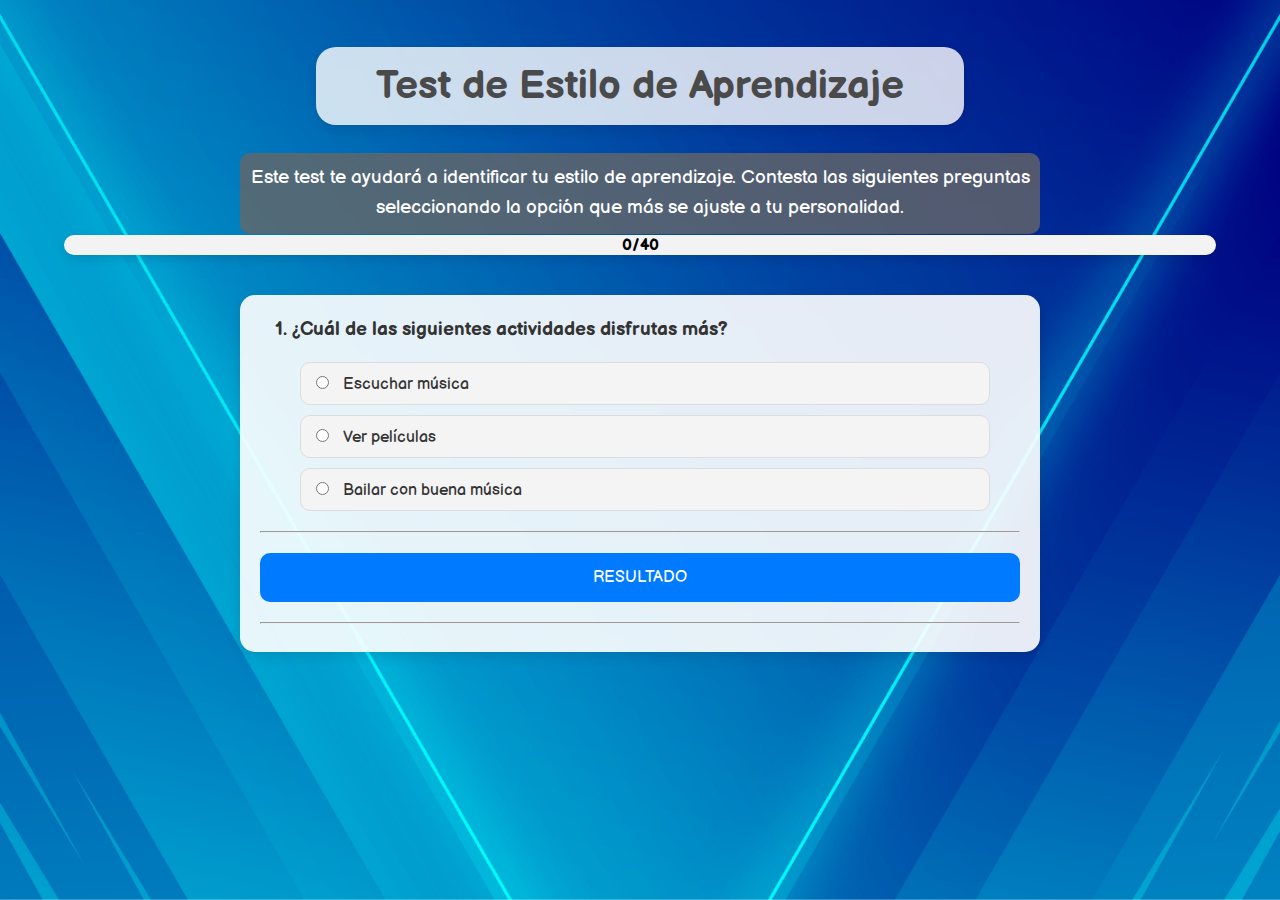
<file: index.html>
<!DOCTYPE html>
<html lang="es">
  <head>
    <meta charset="UTF-8" />
    <meta name="viewport" content="width=device-width, initial-scale=1.0" />
    <title>Test estilo de aprendizaje</title>
    <link rel="stylesheet" href="estilos.css" />
  </head>
  <body>
    <!--Titulo-->
    <header>
      <h1>Test de Estilo de Aprendizaje</h1>
      <p class="intro-text">
        Este test te ayudará a identificar tu estilo de aprendizaje. Contesta
        las siguientes preguntas seleccionando la opción que más se ajuste a tu
        personalidad.
      </p>
      <!-- Barra de progreso -->
      <div class="progress-container">
        <div class="progress-bar" id="progress-bar"></div>
        <div class="progress-text" id="progress-text">0/40</div>
      </div>
    </header>
    <!--Preguntas-->
    <div class="container">
      <div class="row">
        <div class="col">
          <form>
            <section id="p1">
              <p>
                <strong
                  >1. ¿Cuál de las siguientes actividades disfrutas más?</strong
                >
              </p>
              <ol type="A">
                <li>
                  <input type="radio" name="pregunta1" value="A" /> Escuchar música
                </li>
                <li>
                  <input type="radio" name="pregunta1" value="B" /> Ver películas
                </li>
                <li>
                  <input type="radio" name="pregunta1" value="C" /> Bailar con buena música
                </li>
              </ol>
            </section>

            <section id="p2">
              <p>
                <strong>2. ¿Qué programa de televisión prefieres?</strong>
              </p>
              <ol type="A">
                <li>
                  <input type="radio" name="pregunta2" value="A" /> Reportajes de descubrimientos y lugares
                </li>
                <li>
                  <input type="radio" name="pregunta2" value="B" /> Cómico y de entretenimiento
                </li>
                <li>
                  <input type="radio" name="pregunta2" value="C" /> Noticias del mundo
                </li>
              </ol>
            </section>

            <section id="p3">
              <p>
                <strong>3. Cuando conversas con otra persona, tú:</strong>
              </p>
              <ol type="A">
                <li>
                  <input type="radio" name="pregunta3" value="A" /> La escuchas atentamente
                </li>
                <li>
                  <input type="radio" name="pregunta3" value="B" /> La observas
                </li>
                <li>
                  <input type="radio" name="pregunta3" value="C" /> Tiendes a tocarla
                </li>
              </ol>
            </section>

            <section id="p4">
              <p>
                <strong
                  >4. Si pudieras adquirir uno de los siguientes artículos, ¿cuál elegirías?</strong
                >
              </p>
              <ol type="A">
                <li>
                  <input type="radio" name="pregunta4" value="A" /> Un jacuzzi
                </li>
                <li>
                  <input type="radio" name="pregunta4" value="B" /> Un estéreo
                </li>
                <li>
                  <input type="radio" name="pregunta4" value="C" /> Un televisor
                </li>
              </ol>
            </section>

            <section id="p5">
              <p>
                <strong>5. ¿Qué prefieres hacer un sábado por la tarde?</strong>
              </p>
              <ol type="A">
                <li>
                  <input type="radio" name="pregunta5" value="A" /> Quedarte en casa
                </li>
                <li>
                  <input type="radio" name="pregunta5" value="B" /> Ir a un concierto
                </li>
                <li>
                  <input type="radio" name="pregunta5" value="C" /> Ir al cine
                </li>
              </ol>
            </section>

            <section id="p6">
              <p>
                <strong>6. ¿Qué tipo de exámenes se te facilitan más?</strong>
              </p>
              <ol type="A">
                <li>
                  <input type="radio" name="pregunta6" value="A" /> Examen oral
                </li>
                <li>
                  <input type="radio" name="pregunta6" value="B" /> Examen escrito
                </li>
                <li>
                  <input type="radio" name="pregunta6" value="C" /> Examen de opción múltiple
                </li>
              </ol>
            </section>

            <section id="p7">
              <p>
                <strong>7. ¿Cómo te orientas más fácilmente?</strong>
              </p>
              <ol type="A">
                <li>
                  <input type="radio" name="pregunta7" value="A" /> Mediante el uso de un mapa
                </li>
                <li>
                  <input type="radio" name="pregunta7" value="B" /> Pidiendo indicaciones
                </li>
                <li>
                  <input type="radio" name="pregunta7" value="C" /> A través de la intuición
                </li>
              </ol>
            </section>

            <section id="p8">
              <p>
                <strong
                  >8. ¿En qué prefieres ocupar tu tiempo en un lugar de descanso?</strong
                >
              </p>
              <ol type="A">
                <li>
                  <input type="radio" name="pregunta8" value="A" /> Pensar
                </li>
                <li>
                  <input type="radio" name="pregunta8" value="B" /> Caminar por los alrededores
                </li>
                <li>
                  <input type="radio" name="pregunta8" value="C" /> Descansar
                </li>
              </ol>
            </section>

            <section id="p9">
              <p>
                <strong>9. ¿Qué te halaga más?</strong>
              </p>
              <ol type="A">
                <li>
                  <input type="radio" name="pregunta9" value="A" /> Que te digan que tienes buen aspecto
                </li>
                <li>
                  <input type="radio" name="pregunta9" value="B" /> Que te digan que tienes un trato muy agradable
                </li>
                <li>
                  <input type="radio" name="pregunta9" value="C" /> Que te digan que tienes una conversación interesante
                </li>
              </ol>
            </section>

            <section id="p10">
              <p>
                <strong>10. ¿Cuál de estos ambientes te atrae más?</strong>
              </p>
              <ol type="A">
                <li>
                  <input type="radio" name="pregunta10" value="A" /> Uno en el que se sienta un clima agradable
                </li>
                <li>
                  <input type="radio" name="pregunta10" value="B" /> Uno en el que se escuchen las olas del mar
                </li>
                <li>
                  <input type="radio" name="pregunta10" value="C" /> Uno con una hermosa vista al océano
                </li>
              </ol>
            </section>

            <section id="p11">
              <p>
                <strong
                  >11. ¿De qué manera se te facilita aprender algo?</strong
                >
              </p>
              <ol type="A">
                <li>
                  <input type="radio" name="pregunta11" value="A" /> Repitiendo en voz alta
                </li>
                <li>
                  <input type="radio" name="pregunta11" value="B" /> Escribiéndolo varias veces
                </li>
                <li>
                  <input type="radio" name="pregunta11" value="C" /> Relacionándolo con algo divertido
                </li>
              </ol>
            </section>
            <section id="p12">
              <p>
                <strong>12. ¿A qué evento preferirías asistir?</strong>
              </p>
              <ol type="A">
                <li>
                  <input type="radio" name="pregunta12" value="A" /> A una reunión social
                </li>
                <li>
                  <input type="radio" name="pregunta12" value="B" /> A una exposición de arte
                </li>
                <li>
                  <input type="radio" name="pregunta12" value="C" /> A una conferencia
                </li>
              </ol>
            </section>

            <section id="p13">
              <p>
                <strong
                  >13. ¿De qué manera te formas una opinión de otras personas?</strong
                >
              </p>
              <ol type="A">
                <li>
                  <input type="radio" name="pregunta13" value="A" /> Por la sinceridad en su voz
                </li>
                <li>
                  <input type="radio" name="pregunta13" value="B" /> Por la forma de estrecharte la mano
                </li>
                <li>
                  <input type="radio" name="pregunta13" value="C" /> Por su aspecto
                </li>
              </ol>
            </section>

            <section id="p14">
              <p>
                <strong>14. ¿Cómo te consideras?</strong>
              </p>
              <ol type="A">
                <li>
                  <input type="radio" name="pregunta14" value="A" /> Atlético
                </li>
                <li>
                  <input type="radio" name="pregunta14" value="B" /> Intelectual
                </li>
                <li>
                  <input type="radio" name="pregunta14" value="C" /> Sociable
                </li>
              </ol>
            </section>

            <section id="p15">
              <p>
                <strong>15. ¿Qué tipo de películas te gustan más?</strong>
              </p>
              <ol type="A">
                <li>
                  <input type="radio" name="pregunta15" value="A" /> Clásicas
                </li>
                <li>
                  <input type="radio" name="pregunta15" value="B" /> De acción
                </li>
                <li>
                  <input type="radio" name="pregunta15" value="C" /> De amor
                </li>
              </ol>
            </section>

            <section id="p16">
              <p>
                <strong
                  >16. ¿Cómo prefieres mantenerte en contacto con otra persona?</strong
                >
              </p>
              <ol type="A">
                <li>
                  <input type="radio" name="pregunta16" value="A" /> Por correo electrónico
                </li>
                <li>
                  <input type="radio" name="pregunta16" value="B" /> Tomando un café juntos
                </li>
                <li>
                  <input type="radio" name="pregunta16" value="C" /> Por teléfono
                </li>
              </ol>
            </section>

            <section id="p17">
              <p>
                <strong
                  >17. ¿Cuál de las siguientes frases se identifican más contigo?</strong
                >
              </p>
              <ol type="A">
                <li>
                  <input type="radio" name="pregunta17" value="A" /> Me gusta que mi coche se sienta
                   bien al conducirlo
                </li>
                <li>
                  <input type="radio" name="pregunta17" value="B" /> Percibo hasta el más ligero
                  ruido que hace mi coche
                </li>
                <li>
                  <input type="radio" name="pregunta17" value="C" /> Es importante que mi coche 
                  esté limpio por fuera y por dentro
                </li>
              </ol>
            </section>

            <section id="p18">
              <p>
                <strong
                  >18. ¿Cómo prefieres pasar el tiempo con tu novi@?</strong
                >
              </p>
              <ol type="A">
                <li>
                  <input type="radio" name="pregunta18" value="A" /> Conversando
                </li>
                <li>
                  <input type="radio" name="pregunta18" value="B" /> Acariciándose
                </li>
                <li>
                  <input type="radio" name="pregunta18" value="C" /> Mirando algo juntos
                </li>
              </ol>
            </section>

            <section id="p19">
              <p>
                <strong>19. Si no encuentras las llaves en una bolsa</strong>
              </p>
              <ol type="A">
                <li>
                  <input type="radio" name="pregunta19" value="A" /> La buscas mirando
                </li>
                <li>
                  <input type="radio" name="pregunta19" value="B" /> Sacudes la bolsa para oír el ruido
                </li>
                <li>
                  <input type="radio" name="pregunta19" value="C" /> Buscas al tacto
                </li>
              </ol>
            </section>

            <section id="p20">
              <p>
                <strong
                  >20. Cuando tratas de recordar algo, ¿cómo lo haces?</strong
                >
              </p>
              <ol type="A">
                <li>
                  <input type="radio" name="pregunta20" value="A" /> A través de imágenes
                </li>
                <li>
                  <input type="radio" name="pregunta20" value="B" /> A través de emociones
                </li>
                <li>
                  <input type="radio" name="pregunta20" value="C" /> A través de sonidos
                </li>
              </ol>
              <p></p>
            </section>

            <section id="p21">
              <p>
                <strong>21. Si tuvieras dinero, ¿qué harías?</strong>
              </p>
              <ol type="A">
                <li>
                  <input type="radio" name="pregunta21" value="A" /> Comprar una casa
                </li>
                <li>
                  <input type="radio" name="pregunta21" value="B" /> Viajar y conocer el mundo
                </li>
                <li>
                  <input type="radio" name="pregunta21" value="C" /> Adquirir un estudio de grabación
                </li>
              </ol>
            </section>

            <section id="p22">
              <p>
                <strong>22. ¿Con qué frase te identificas más?</strong>
              </p>
              <ol type="A">
                <li>
                  <input type="radio" name="pregunta22" value="A" /> Reconozco a las personas por su voz
                </li>
                <li>
                  <input type="radio" name="pregunta22" value="B" /> No recuerdo el aspecto de la gente
                </li>
                <li>
                  <input type="radio" name="pregunta22" value="C" /> Recuerdo el aspecto de alguien, pero no su nombre
                </li>
              </ol>
            </section>

            <section id="p23">
              <p>
                <strong
                  >23. Si tuvieras que quedarte en una isla desierta, ¿qué preferirías llevar contigo?</strong
                >
              </p>
              <ol type="A">
                <li>
                  <input type="radio" name="pregunta23" value="A" /> Algunos buenos libros
                </li>
                <li>
                  <input type="radio" name="pregunta23" value="B" /> Un radio portátil de 
                  alta frecuencia
                </li>
                <li>
                  <input type="radio" name="pregunta23" value="C" /> Golosinas y comida enlatada
                </li>
              </ol>
            </section>

            <section id="p24">
              <p>
                <strong
                  >24. ¿Cuál de los siguientes entretenimientos prefieres?</strong
                >
              </p>
              <ol type="A">
                <li>
                  <input type="radio" name="pregunta24" value="A" /> Tocar un instrumento musical
                </li>
                <li>
                  <input type="radio" name="pregunta24" value="B" /> Sacar fotografías
                </li>
                <li>
                  <input type="radio" name="pregunta24" value="C" /> Actividades manuales
                </li>
              </ol>
            </section>

            <section id="p25">
              <p>
                <strong>25. ¿Cómo es tu forma de vestir?</strong>
              </p>
              <ol type="A">
                <li>
                  <input type="radio" name="pregunta25" value="A" /> Impecable
                </li>
                <li>
                  <input type="radio" name="pregunta25" value="B" /> Informal
                </li>
                <li>
                  <input type="radio" name="pregunta25" value="C" /> Muy
                  informal
                </li>
              </ol>
            </section>

            <section id="p26">
              <p>
                <strong
                  >26. ¿Qué es lo que más te gusta de una fogata nocturna?</strong
                >
              </p>
              <ol type="A">
                <li>
                  <input type="radio" name="pregunta26" value="A" /> El calor del fuego y los bombones asados
                </li>
                <li>
                  <input type="radio" name="pregunta26" value="B" /> El sonido del fuego quemando la leña
                </li>
                <li>
                  <input type="radio" name="pregunta26" value="C" /> Mirar el fuego y las estrellas
                </li>
              </ol>
            </section>

            <section id="p27">
              <p>
                <strong>27. ¿Cómo se te facilita entender algo?</strong>
              </p>
              <ol type="A">
                <li>
                  <input type="radio" name="pregunta27" value="A" /> Cuando te lo explican verbalmente
                </li>
                <li>
                  <input type="radio" name="pregunta27" value="B" /> Cuando utilizan medios visuales
                </li>
                <li>
                  <input type="radio" name="pregunta27" value="C" /> Cuando se realiza a través de alguna actividad
                </li>
              </ol>
            </section>

            <section id="p28">
              <p>
                <strong>28. ¿Por qué te distingues?</strong>
              </p>
              <ol type="A">
                <li>
                  <input type="radio" name="pregunta28" value="A" /> Por tener una gran intuición
                </li>
                <li>
                  <input type="radio" name="pregunta28" value="B" /> Por ser un buen conversador
                </li>
                <li>
                  <input type="radio" name="pregunta28" value="C" /> Por ser un buen observador
                </li>
              </ol>
            </section>

            <section id="p29">
              <p>
                <strong
                  >29. ¿Qué es lo que más disfrutas de un amanecer?</strong
                >
              </p>
              <ol type="A">
                <li>
                  <input type="radio" name="pregunta29" value="A" /> La emoción de vivir un nuevo día
                </li>
                <li>
                  <input type="radio" name="pregunta29" value="B" /> Las tonalidades del cielo
                </li>
                <li>
                  <input type="radio" name="pregunta29" value="C" /> El canto de las aves
                </li>
              </ol>
            </section>

            <section id="p30">
              <p>
                <strong>30. Si pudieras elegir ¿qué preferirías ser?</strong>
              </p>
              <ol type="A">
                <li>
                  <input type="radio" name="pregunta30" value="A" /> Un gran médico
                </li>
                <li>
                  <input type="radio" name="pregunta30" value="B" /> Un gran músico
                </li>
                <li>
                  <input type="radio" name="pregunta30" value="C" /> Un gran pintor
                </li>
              </ol>
            </section>

            <section id="p31">
              <p>
                <strong
                  >31. Cuando eliges tu ropa, ¿qué es lo más importante para ti?</strong
                >
              </p>
              <ol type="A">
                <li>
                  <input type="radio" name="pregunta31" value="A" /> Que sea adecuada
                </li>
                <li>
                  <input type="radio" name="pregunta31" value="B" /> Que luzca bien
                </li>
                <li>
                  <input type="radio" name="pregunta31" value="C" /> Que sea cómoda
                </li>
              </ol>
            </section>

            <section id="p32">
              <p>
                <strong
                  >32. ¿Qué es lo que más disfrutas de una habitación?</strong
                >
              </p>
              <ol type="A">
                <li>
                  <input type="radio" name="pregunta32" value="A" /> Que sea silenciosa
                </li>
                <li>
                  <input type="radio" name="pregunta32" value="B" /> Que sea confortable
                </li>
                <li>
                  <input type="radio" name="pregunta32" value="C" /> Que esté limpia y ordenada
                </li>
              </ol>
            </section>

            <section id="p33">
              <p>
                <strong>33. ¿Qué es más sexy para ti?</strong>
              </p>
              <ol type="A">
                <li>
                  <input type="radio" name="pregunta33" value="A" /> Una iluminación tenue
                </li>
                <li>
                  <input type="radio" name="pregunta33" value="B" /> El perfume
                </li>
                <li>
                  <input type="radio" name="pregunta33" value="C" /> Cierto tipo de música
                </li>
              </ol>
            </section>

            <section id="p34">
              <p>
                <strong
                  >34. ¿A qué tipo de espectáculo preferirías asistir?</strong
                >
              </p>
              <ol type="A">
                <li>
                  <input type="radio" name="pregunta34" value="A" /> A un concierto de música
                </li>
                <li>
                  <input type="radio" name="pregunta34" value="B" /> A un espectáculo de magia
                </li>
                <li>
                  <input type="radio" name="pregunta34" value="C" /> A una muestra gastronómica
                </li>
              </ol>
            </section>

            <section id="p35">
              <p>
                <strong>35. ¿Qué te atrae más de una persona?</strong>
              </p>
              <ol type="A">
                <li>
                  <input type="radio" name="pregunta35" value="A" /> Su trato y forma de ser
                </li>
                <li>
                  <input type="radio" name="pregunta35" value="B" /> Su aspecto físico
                </li>
                <li>
                  <input type="radio" name="pregunta35" value="C" /> Su conversación
                </li>
              </ol>
            </section>

            <section id="p36">
              <p>
                <strong
                  >36. Cuando vas de compras, ¿en dónde pasas mucho tiempo?</strong
                >
              </p>
              <ol type="A">
                <li>
                  <input type="radio" name="pregunta36" value="A" /> En una librería
                </li>
                <li>
                  <input type="radio" name="pregunta36" value="B" /> En una perfumería
                </li>
                <li>
                  <input type="radio" name="pregunta36" value="C" /> En una tienda de discos
                </li>
              </ol>
            </section>

            <section id="p37">
              <p>
                <strong>37. ¿Cuál es tu idea de una noche romántica?</strong>
              </p>
              <ol type="A">
                <li>
                  <input type="radio" name="pregunta37" value="A" /> A la luz de las velas
                </li>
                <li>
                  <input type="radio" name="pregunta37" value="B" /> Con música romántica
                </li>
                <li>
                  <input type="radio" name="pregunta37" value="C" /> Bailando tranquilamente
                </li>
              </ol>
            </section>

            <section id="p38">
              <p>
                <strong>38. ¿Qué es lo que más disfrutas de viajar?</strong>
              </p>
              <ol type="A">
                <li>
                  <input type="radio" name="pregunta38" value="A" /> Conocer personas y hacer nuevos amigos
                </li>
                <li>
                  <input type="radio" name="pregunta38" value="B" /> Conocer lugares nuevos
                </li>
                <li>
                  <input type="radio" name="pregunta38" value="C" /> Aprender sobre otras costumbres
                </li>
              </ol>
            </section>

            <section id="p39">
              <p>
                <strong
                  >39. Cuando estás en la ciudad, ¿qué es lo que más echas de menos del campo?</strong
                >
              </p>
              <ol type="A">
                <li>
                  <input type="radio" name="pregunta39" value="A" /> El aire limpio y refrescante
                </li>
                <li>
                  <input type="radio" name="pregunta39" value="B" /> Los paisajes
                </li>
                <li>
                  <input type="radio" name="pregunta39" value="C" /> La tranquilidad
                </li>
              </ol>
            </section>

            <section id="p40">
              <p>
                <strong
                  >40. Si te ofrecieran uno de los siguientes empleos, ¿cuál elegirías?</strong
                >
              </p>
              <ol type="A">
                <li>
                  <input type="radio" name="pregunta40" value="A" /> Director de una estación de radio
                </li>
                <li>
                  <input type="radio" name="pregunta40" value="B" /> Director de un club deportivo
                </li>
                <li>
                  <input type="radio" name="pregunta40" value="C" /> Director de una revista
                </li>
              </ol>
            </section>

            <hr />
            <button
              type="button"
              id="submitBtn"
              class="btn btn-primary"
              onclick="resultado()"
            >
              RESULTADO
            </button>

            <!-- Contenedor para mensajes de error -->
            <div id="errorMessages" style="color: red"></div>

            <hr />
          </form>
        </div>
      </div>
    </div>
  </body>
</html>

<!-- Optional JavaScript -->
<!--Llamada al script de respuestas-->
<script src="respuestas.js"></script>
<!-- jQuery first, then Popper.js, then Bootstrap JS -->
<script
  src="https://code.jquery.com/jquery-3.3.1.slim.min.js"
  integrity="sha384-q8i/X+965DzO0rT7abK41JStQIAqVgRVzpbzo5smXKp4YfRvH+8abtTE1Pi6jizo"
  crossorigin="anonymous"
></script>
</file>
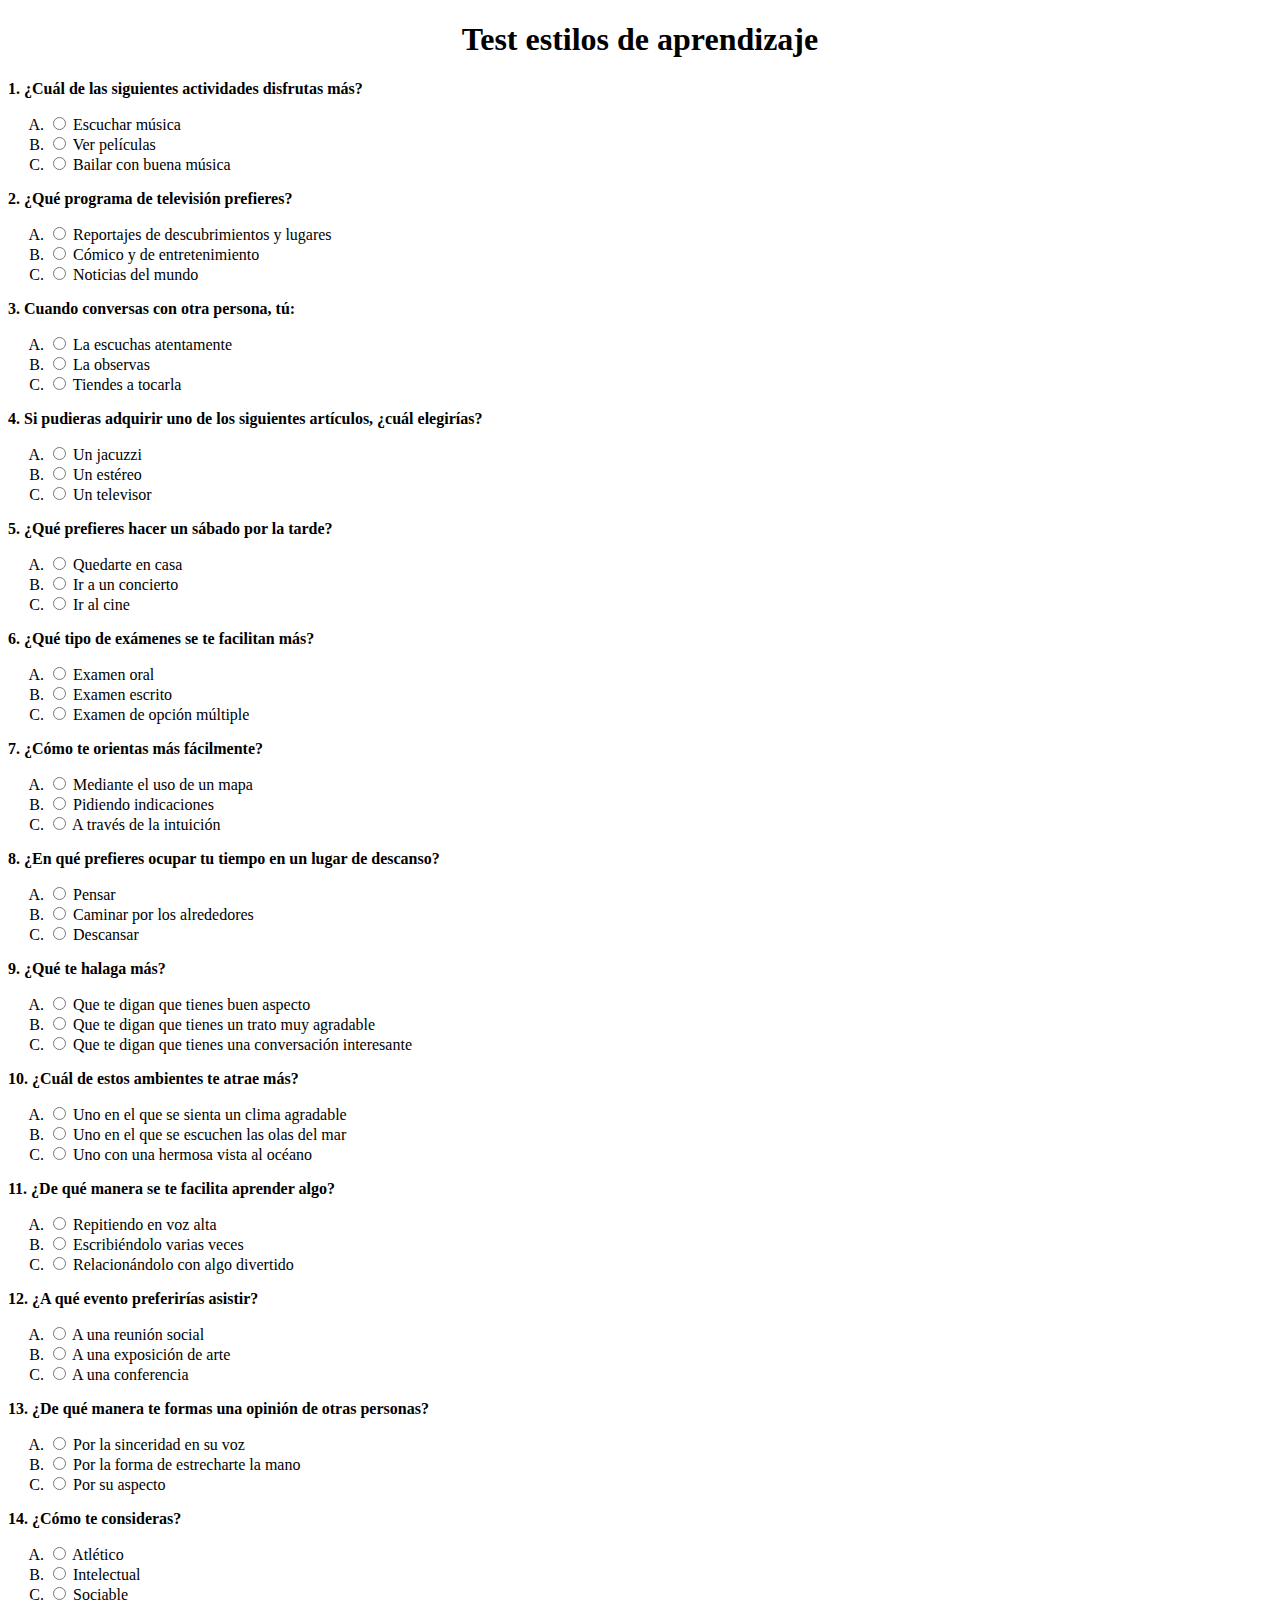
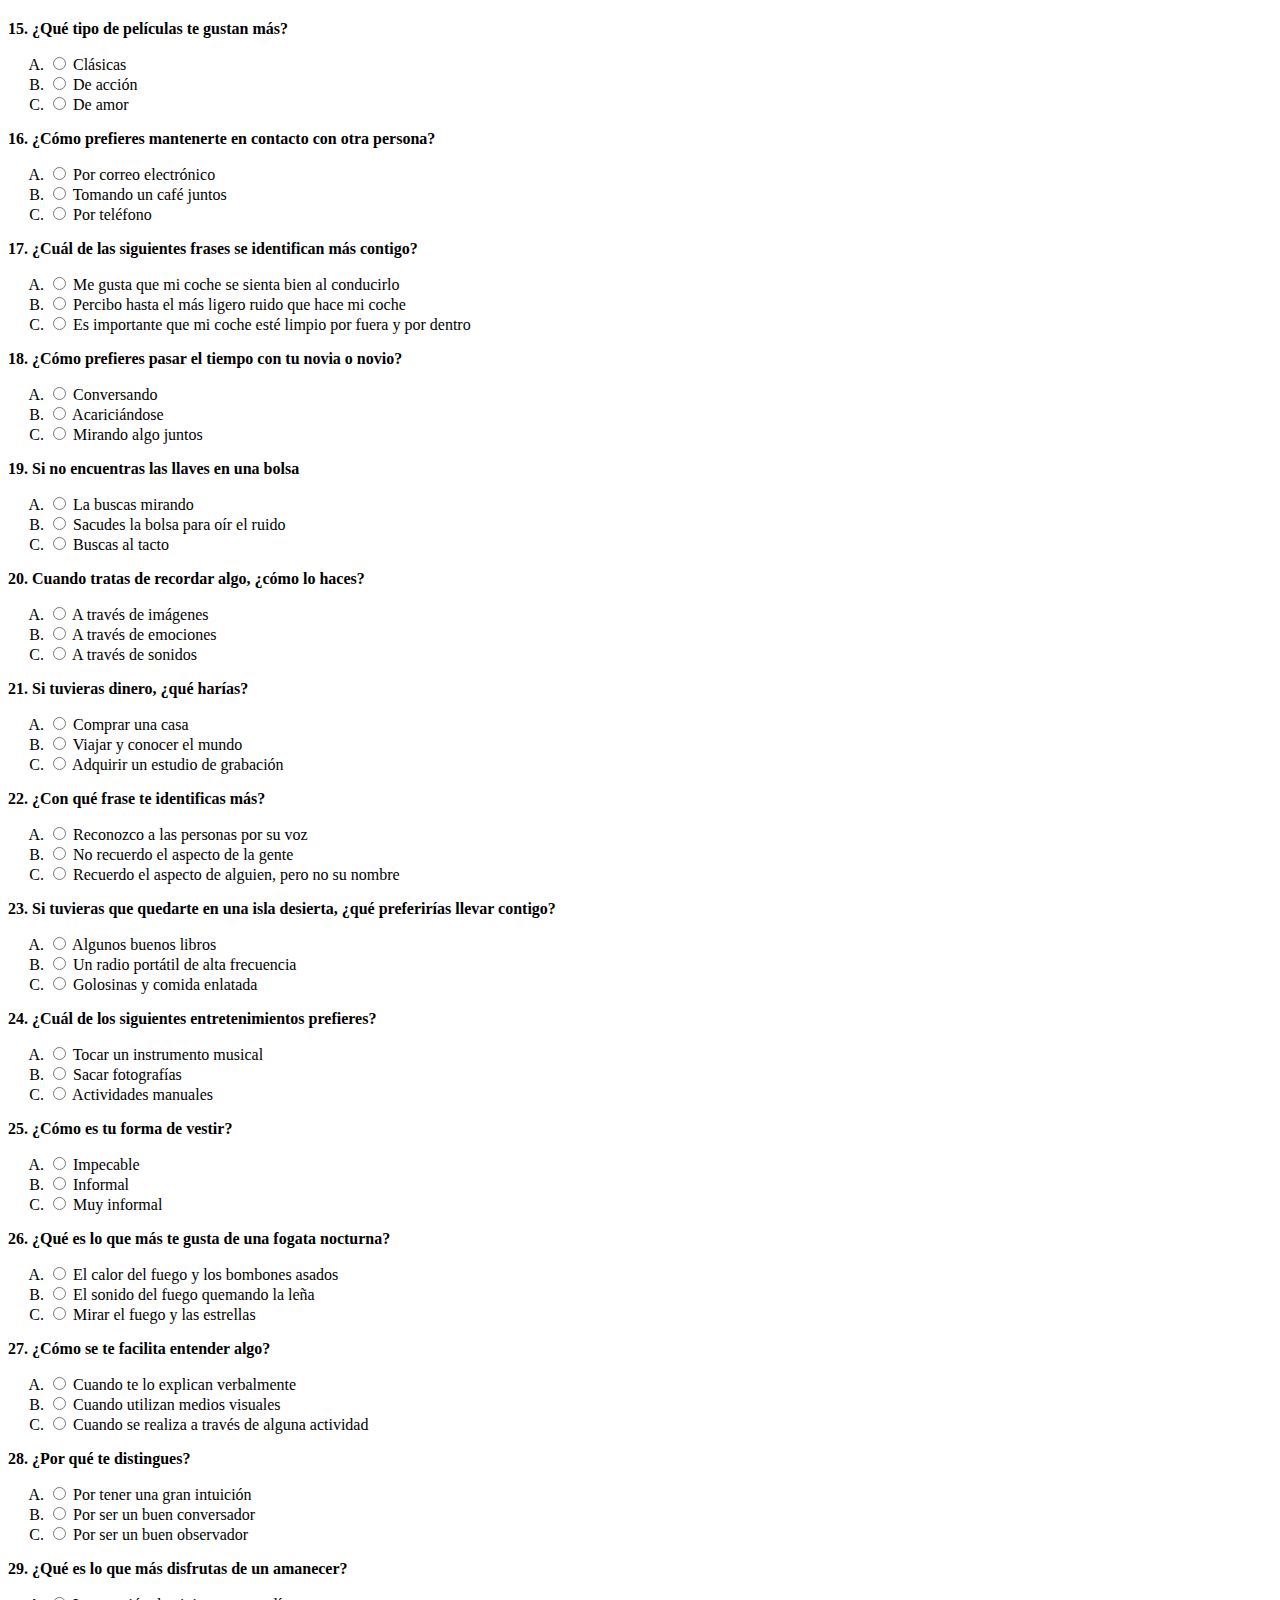
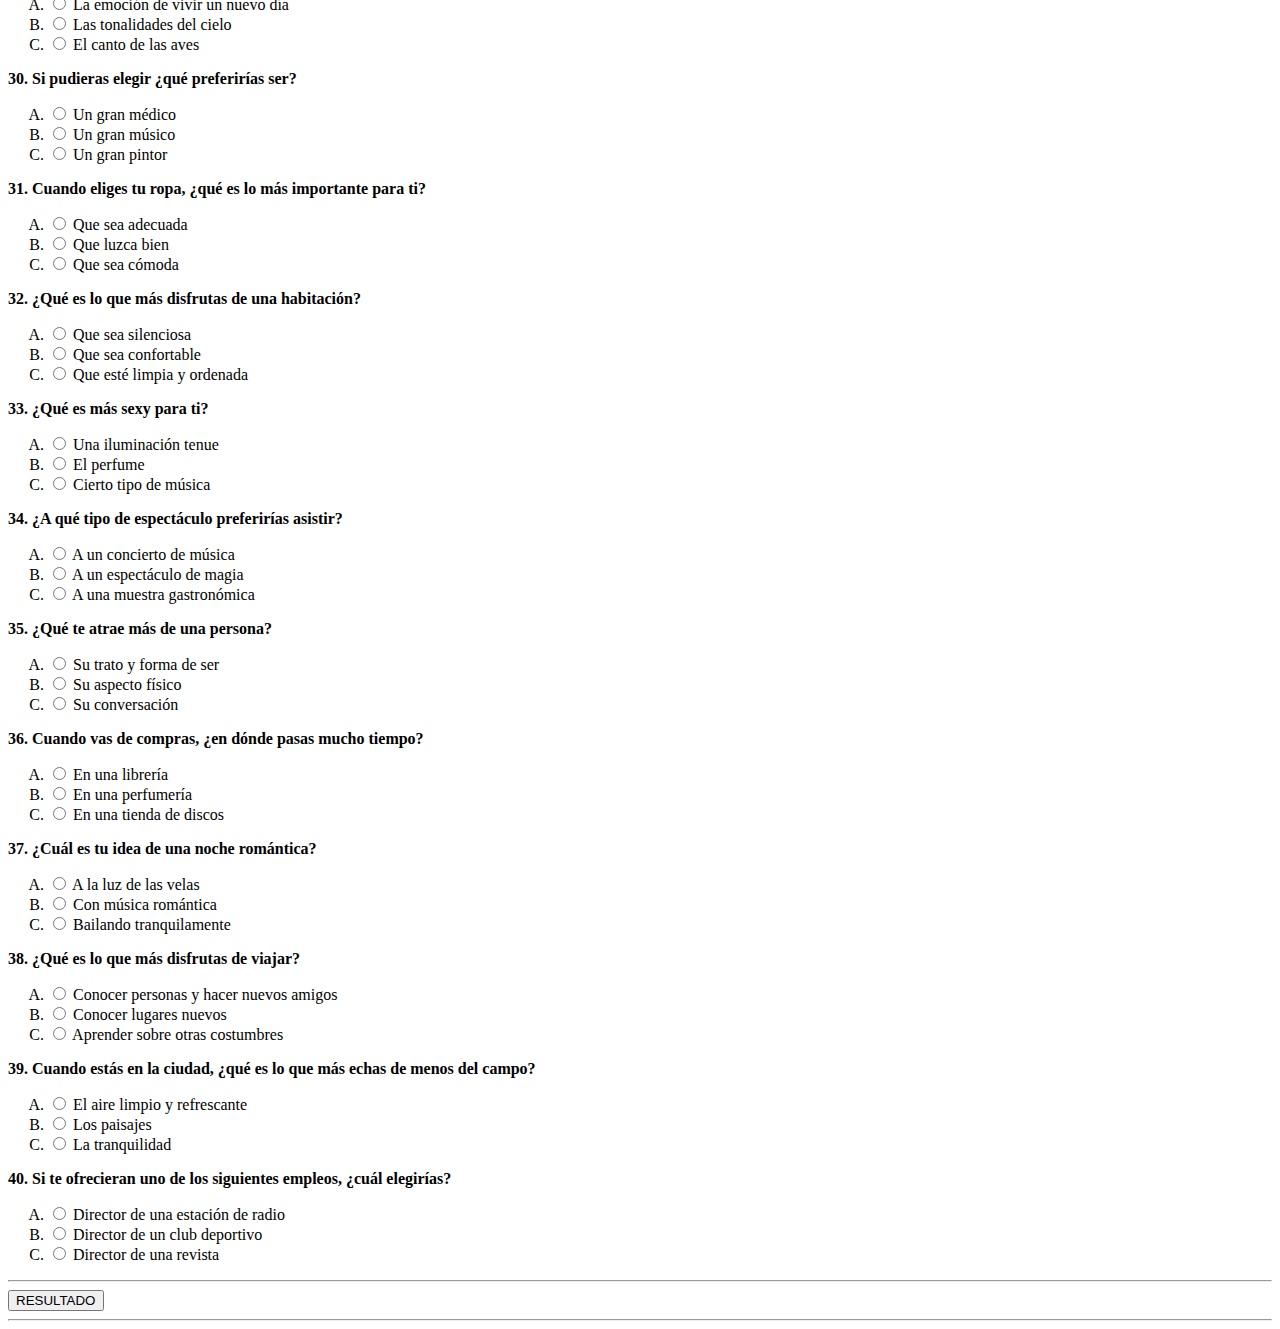
<file: cuestionario.html>
<!DOCTYPE html>
<html lang="es">
<head>
    <meta charset="UTF-8">
    <meta name="viewport" content="width=device-width, initial-scale=1.0">
    <title>Cuestionario de Estilos de Aprendizaje</title>
</head>
<body>
<div class="col"></div>
  <h1 style="text-align: center">Test estilos de aprendizaje</h1>
</div>
</div>
</div>

<!--Preguntas-->
<div class="container">
  <div class="row">
    <div class="col">
      <form>
        <p>
          <strong>1. ¿Cuál de las siguientes actividades disfrutas más?</strong>
        </p>
        <ol type="A">
          <li>
            <input type="radio" name="pregunta1" value="A" /> Escuchar música
          </li>
          <li>
            <input type="radio" name="pregunta1" value="B" /> Ver películas
          </li>
          <li>
            <input type="radio" name="pregunta1" value="C" /> Bailar con buena música
          </li>
        </ol>

        <p>
          <strong>2. ¿Qué programa de televisión prefieres?</strong>
        </p>
        <ol type="A">
          <li>
            <input type="radio" name="pregunta2" value="A" /> Reportajes de descubrimientos y lugares
          </li>
          <li>
            <input type="radio" name="pregunta2" value="B" /> Cómico y de entretenimiento
          </li>
          <li>
            <input type="radio" name="pregunta2" value="C" /> Noticias del mundo
          </li>
        </ol>

        <p>
          <strong>3. Cuando conversas con otra persona, tú:</strong>
        </p>
        <ol type="A">
          <li>
            <input type="radio" name="pregunta3" value="A" /> La escuchas atentamente
          </li>
          <li>
            <input type="radio" name="pregunta3" value="B" /> La observas
          </li>
          <li>
            <input type="radio" name="pregunta3" value="C" /> Tiendes a tocarla
          </li>
        </ol>

        <p>
          <strong>4. Si pudieras adquirir uno de los siguientes artículos, ¿cuál elegirías?</strong>
        </p>
        <ol type="A">
          <li>
            <input type="radio" name="pregunta4" value="A" /> Un jacuzzi
          </li>
          <li>
            <input type="radio" name="pregunta4" value="B" /> Un estéreo
          </li>
          <li>
            <input type="radio" name="pregunta4" value="C" /> Un televisor
          </li>
        </ol>

        <p>
          <strong>5. ¿Qué prefieres hacer un sábado por la tarde?</strong>
        </p>
        <ol type="A">
          <li>
            <input type="radio" name="pregunta5" value="A" /> Quedarte en casa
          </li>
          <li>
            <input type="radio" name="pregunta5" value="B" /> Ir a un concierto
          </li>
          <li>
            <input type="radio" name="pregunta5" value="C" /> Ir al cine
          </li>
        </ol>

        <p>
          <strong>6. ¿Qué tipo de exámenes se te facilitan más?</strong>
        </p>
        <ol type="A">
          <li>
            <input type="radio" name="pregunta6" value="A" /> Examen oral
          </li>
          <li>
            <input type="radio" name="pregunta6" value="B" /> Examen escrito
          </li>
          <li>
            <input type="radio" name="pregunta6" value="C" /> Examen de opción múltiple
          </li>
        </ol>

        <p>
          <strong>7. ¿Cómo te orientas más fácilmente?</strong>
        </p>
        <ol type="A">
          <li>
            <input type="radio" name="pregunta7" value="A" /> Mediante el uso de un mapa
          </li>
          <li>
            <input type="radio" name="pregunta7" value="B" /> Pidiendo indicaciones
          </li>
          <li>
            <input type="radio" name="pregunta7" value="C" /> A través de la intuición
          </li>
        </ol>

        <p>
          <strong>8. ¿En qué prefieres ocupar tu tiempo en un lugar de descanso?</strong>
        </p>
        <ol type="A">
          <li>
            <input type="radio" name="pregunta8" value="A" /> Pensar
          </li>
          <li>
            <input type="radio" name="pregunta8" value="B" /> Caminar por los alrededores
          </li>
          <li>
            <input type="radio" name="pregunta8" value="C" /> Descansar
          </li>
        </ol>

        <p>
          <strong>9. ¿Qué te halaga más?</strong>
        </p>
        <ol type="A">
          <li>
            <input type="radio" name="pregunta9" value="A" /> Que te digan que tienes buen aspecto
          </li>
          <li>
            <input type="radio" name="pregunta9" value="B" /> Que te digan que tienes un trato muy agradable
          </li>
          <li>
            <input type="radio" name="pregunta9" value="C" /> Que te digan que tienes una conversación interesante
          </li>
        </ol>

        <p>
          <strong>10. ¿Cuál de estos ambientes te atrae más?</strong>
        </p>
        <ol type="A">
          <li>
            <input type="radio" name="pregunta10" value="A" /> Uno en el que se sienta un clima agradable
          </li>
          <li>
            <input type="radio" name="pregunta10" value="B" /> Uno en el que se escuchen las olas del mar
          </li>
          <li>
            <input type="radio" name="pregunta10" value="C" /> Uno con una hermosa vista al océano
          </li>
        </ol>

        <p>
          <strong>11. ¿De qué manera se te facilita aprender algo?</strong>
        </p>
        <ol type="A">
          <li>
            <input type="radio" name="pregunta11" value="A" /> Repitiendo en voz alta
          </li>
          <li>
            <input type="radio" name="pregunta11" value="B" /> Escribiéndolo varias veces
          </li>
          <li>
            <input type="radio" name="pregunta11" value="C" /> Relacionándolo con algo divertido
          </li>
        </ol>

        <p>
          <strong>12. ¿A qué evento preferirías asistir?</strong>
        </p>
        <ol type="A">
          <li>
            <input type="radio" name="pregunta12" value="A" /> A una reunión social
          </li>
          <li>
            <input type="radio" name="pregunta12" value="B" /> A una exposición de arte
          </li>
          <li>
            <input type="radio" name="pregunta12" value="C" /> A una conferencia
          </li>
        </ol>

        <p>
          <strong>13. ¿De qué manera te formas una opinión de otras personas?</strong>
        </p>
        <ol type="A">
          <li>
            <input type="radio" name="pregunta13" value="A" /> Por la sinceridad en su voz
          </li>
          <li>
            <input type="radio" name="pregunta13" value="B" /> Por la forma de estrecharte la mano
          </li>
          <li>
            <input type="radio" name="pregunta13" value="C" /> Por su aspecto
          </li>
        </ol>

        <p>
          <strong>14. ¿Cómo te consideras?</strong>
        </p>
        <ol type="A">
          <li>
            <input type="radio" name="pregunta14" value="A" /> Atlético
          </li>
          <li>
            <input type="radio" name="pregunta14" value="B" /> Intelectual
          </li>
          <li>
            <input type="radio" name="pregunta14" value="C" /> Sociable
          </li>
        </ol>

        <p>
          <strong>15. ¿Qué tipo de películas te gustan más?</strong>
        </p>
        <ol type="A">
          <li>
            <input type="radio" name="pregunta15" value="A" /> Clásicas
          </li>
          <li>
            <input type="radio" name="pregunta15" value="B" /> De acción
          </li>
          <li>
            <input type="radio" name="pregunta15" value="C" /> De amor
          </li>
        </ol>

        <p>
          <strong>16. ¿Cómo prefieres mantenerte en contacto con otra persona?</strong>
        </p>
        <ol type="A">
          <li>
            <input type="radio" name="pregunta16" value="A" /> Por correo electrónico
          </li>
          <li>
            <input type="radio" name="pregunta16" value="B" /> Tomando un café juntos
          </li>
          <li>
            <input type="radio" name="pregunta16" value="C" /> Por teléfono
          </li>
        </ol>

        <p>
          <strong>17. ¿Cuál de las siguientes frases se identifican más contigo?</strong>
        </p>
        <ol type="A">
          <li>
            <input type="radio" name="pregunta17" value="A" /> Me gusta que mi coche se sienta bien al conducirlo
          </li>
          <li>
            <input type="radio" name="pregunta17" value="B" /> Percibo hasta el más ligero ruido que hace mi coche
          </li>
          <li>
            <input type="radio" name="pregunta17" value="C" /> Es importante que mi coche esté limpio por fuera y por dentro
          </li>
        </ol>

        <p>
          <strong>18. ¿Cómo prefieres pasar el tiempo con tu novia o novio?</strong>
        </p>
        <ol type="A">
          <li>
            <input type="radio" name="pregunta18" value="A" /> Conversando
          </li>
          <li>
            <input type="radio" name="pregunta18" value="B" /> Acariciándose
          </li>
          <li>
            <input type="radio" name="pregunta18" value="C" /> Mirando algo juntos
          </li>
        </ol>

        <p>
          <strong>19. Si no encuentras las llaves en una bolsa</strong>
        </p>
        <ol type="A">
          <li>
            <input type="radio" name="pregunta19" value="A" /> La buscas mirando
          </li>
          <li>
            <input type="radio" name="pregunta19" value="B" /> Sacudes la bolsa para oír el ruido
          </li>
          <li>
            <input type="radio" name="pregunta19" value="C" /> Buscas al tacto
          </li>
        </ol>

        <p>
          <strong>20. Cuando tratas de recordar algo, ¿cómo lo haces?</strong>
        </p>
        <ol type="A">
          <li>
            <input type="radio" name="pregunta20" value="A" /> A través de imágenes
          </li>
          <li>
            <input type="radio" name="pregunta20" value="B" /> A través de emociones
          </li>
          <li>
            <input type="radio" name="pregunta20" value="C" /> A través de sonidos
          </li>
        </ol>
        <p>
            <strong>21. Si tuvieras dinero, ¿qué harías?</strong>
          </p>
          <ol type="A">
            <li>
              <input type="radio" name="pregunta21" value="A" /> Comprar una casa
            </li>
            <li>
              <input type="radio" name="pregunta21" value="B" /> Viajar y conocer el mundo
            </li>
            <li>
              <input type="radio" name="pregunta21" value="C" /> Adquirir un estudio de grabación
            </li>
          </ol>
          
          <p>
            <strong>22. ¿Con qué frase te identificas más?</strong>
          </p>
          <ol type="A">
            <li>
              <input type="radio" name="pregunta22" value="A" /> Reconozco a las personas por su voz
            </li>
            <li>
              <input type="radio" name="pregunta22" value="B" /> No recuerdo el aspecto de la gente
            </li>
            <li>
              <input type="radio" name="pregunta22" value="C" /> Recuerdo el aspecto de alguien, pero no su nombre
            </li>
          </ol>
          
          <p>
            <strong>23. Si tuvieras que quedarte en una isla desierta, ¿qué preferirías llevar contigo?</strong>
          </p>
          <ol type="A">
            <li>
              <input type="radio" name="pregunta23" value="A" /> Algunos buenos libros
            </li>
            <li>
              <input type="radio" name="pregunta23" value="B" /> Un radio portátil de alta frecuencia
            </li>
            <li>
              <input type="radio" name="pregunta23" value="C" /> Golosinas y comida enlatada
            </li>
          </ol>
          
          <p>
            <strong>24. ¿Cuál de los siguientes entretenimientos prefieres?</strong>
          </p>
          <ol type="A">
            <li>
              <input type="radio" name="pregunta24" value="A" /> Tocar un instrumento musical
            </li>
            <li>
              <input type="radio" name="pregunta24" value="B" /> Sacar fotografías
            </li>
            <li>
              <input type="radio" name="pregunta24" value="C" /> Actividades manuales
            </li>
          </ol>
          
          <p>
            <strong>25. ¿Cómo es tu forma de vestir?</strong>
          </p>
          <ol type="A">
            <li>
              <input type="radio" name="pregunta25" value="A" /> Impecable
            </li>
            <li>
              <input type="radio" name="pregunta25" value="B" /> Informal
            </li>
            <li>
              <input type="radio" name="pregunta25" value="C" /> Muy informal
            </li>
          </ol>
          
          <p>
            <strong>26. ¿Qué es lo que más te gusta de una fogata nocturna?</strong>
          </p>
          <ol type="A">
            <li>
              <input type="radio" name="pregunta26" value="A" /> El calor del fuego y los bombones asados
            </li>
            <li>
              <input type="radio" name="pregunta26" value="B" /> El sonido del fuego quemando la leña
            </li>
            <li>
              <input type="radio" name="pregunta26" value="C" /> Mirar el fuego y las estrellas
            </li>
          </ol>
          
          <p>
            <strong>27. ¿Cómo se te facilita entender algo?</strong>
          </p>
          <ol type="A">
            <li>
              <input type="radio" name="pregunta27" value="A" /> Cuando te lo explican verbalmente
            </li>
            <li>
              <input type="radio" name="pregunta27" value="B" /> Cuando utilizan medios visuales
            </li>
            <li>
              <input type="radio" name="pregunta27" value="C" /> Cuando se realiza a través de alguna actividad
            </li>
          </ol>
          
          <p>
            <strong>28. ¿Por qué te distingues?</strong>
          </p>
          <ol type="A">
            <li>
              <input type="radio" name="pregunta28" value="A" /> Por tener una gran intuición
            </li>
            <li>
              <input type="radio" name="pregunta28" value="B" /> Por ser un buen conversador
            </li>
            <li>
              <input type="radio" name="pregunta28" value="C" /> Por ser un buen observador
            </li>
          </ol>
          
          <p>
            <strong>29. ¿Qué es lo que más disfrutas de un amanecer?</strong>
          </p>
          <ol type="A">
            <li>
              <input type="radio" name="pregunta29" value="A" /> La emoción de vivir un nuevo día
            </li>
            <li>
              <input type="radio" name="pregunta29" value="B" /> Las tonalidades del cielo
            </li>
            <li>
              <input type="radio" name="pregunta29" value="C" /> El canto de las aves
            </li>
          </ol>
          
          <p>
            <strong>30. Si pudieras elegir ¿qué preferirías ser?</strong>
          </p>
          <ol type="A">
            <li>
              <input type="radio" name="pregunta30" value="A" /> Un gran médico
            </li>
            <li>
              <input type="radio" name="pregunta30" value="B" /> Un gran músico
            </li>
            <li>
              <input type="radio" name="pregunta30" value="C" /> Un gran pintor
            </li>
          </ol>
          
          <p>
            <strong>31. Cuando eliges tu ropa, ¿qué es lo más importante para ti?</strong>
          </p>
          <ol type="A">
            <li>
              <input type="radio" name="pregunta31" value="A" /> Que sea adecuada
            </li>
            <li>
              <input type="radio" name="pregunta31" value="B" /> Que luzca bien
            </li>
            <li>
              <input type="radio" name="pregunta31" value="C" /> Que sea cómoda
            </li>
          </ol>
          
          <p>
            <strong>32. ¿Qué es lo que más disfrutas de una habitación?</strong>
          </p>
          <ol type="A">
            <li>
              <input type="radio" name="pregunta32" value="A" /> Que sea silenciosa
            </li>
            <li>
              <input type="radio" name="pregunta32" value="B" /> Que sea confortable
            </li>
            <li>
              <input type="radio" name="pregunta32" value="C" /> Que esté limpia y ordenada
            </li>
          </ol>
          
          <p>
            <strong>33. ¿Qué es más sexy para ti?</strong>
          </p>
          <ol type="A">
            <li>
              <input type="radio" name="pregunta33" value="A" /> Una iluminación tenue
            </li>
            <li>
              <input type="radio" name="pregunta33" value="B" /> El perfume
            </li>
            <li>
              <input type="radio" name="pregunta33" value="C" /> Cierto tipo de música
            </li>
          </ol>
          
          <p>
            <strong>34. ¿A qué tipo de espectáculo preferirías asistir?</strong>
          </p>
          <ol type="A">
            <li>
              <input type="radio" name="pregunta34" value="A" /> A un concierto de música
            </li>
            <li>
              <input type="radio" name="pregunta34" value="B" /> A un espectáculo de magia
            </li>
            <li>
              <input type="radio" name="pregunta34" value="C" /> A una muestra gastronómica
            </li>
          </ol>
          
          <p>
            <strong>35. ¿Qué te atrae más de una persona?</strong>
          </p>
          <ol type="A">
            <li>
              <input type="radio" name="pregunta35" value="A" /> Su trato y forma de ser
            </li>
            <li>
              <input type="radio" name="pregunta35" value="B" /> Su aspecto físico
            </li>
            <li>
              <input type="radio" name="pregunta35" value="C" /> Su conversación
            </li>
          </ol>
          
          <p>
            <strong>36. Cuando vas de compras, ¿en dónde pasas mucho tiempo?</strong>
          </p>
          <ol type="A">
            <li>
              <input type="radio" name="pregunta36" value="A" /> En una librería
            </li>
            <li>
              <input type="radio" name="pregunta36" value="B" /> En una perfumería
            </li>
            <li>
              <input type="radio" name="pregunta36" value="C" /> En una tienda de discos
            </li>
          </ol>
          
          <p>
            <strong>37. ¿Cuál es tu idea de una noche romántica?</strong>
          </p>
          <ol type="A">
            <li>
              <input type="radio" name="pregunta37" value="A" /> A la luz de las velas
            </li>
            <li>
              <input type="radio" name="pregunta37" value="B" /> Con música romántica
            </li>
            <li>
              <input type="radio" name="pregunta37" value="C" /> Bailando tranquilamente
            </li>
          </ol>
          
          <p>
            <strong>38. ¿Qué es lo que más disfrutas de viajar?</strong>
          </p>
          <ol type="A">
            <li>
              <input type="radio" name="pregunta38" value="A" /> Conocer personas y hacer nuevos amigos
            </li>
            <li>
              <input type="radio" name="pregunta38" value="B" /> Conocer lugares nuevos
            </li>
            <li>
              <input type="radio" name="pregunta38" value="C" /> Aprender sobre otras costumbres
            </li>
          </ol>
          
          <p>
            <strong>39. Cuando estás en la ciudad, ¿qué es lo que más echas de menos del campo?</strong>
          </p>
          <ol type="A">
            <li>
              <input type="radio" name="pregunta39" value="A" /> El aire limpio y refrescante
            </li>
            <li>
              <input type="radio" name="pregunta39" value="B" /> Los paisajes
            </li>
            <li>
              <input type="radio" name="pregunta39" value="C" /> La tranquilidad
            </li>
          </ol>
          
          <p>
            <strong>40. Si te ofrecieran uno de los siguientes empleos, ¿cuál elegirías?</strong>
          </p>
          <ol type="A">
            <li>
              <input type="radio" name="pregunta40" value="A" /> Director de una estación de radio
            </li>
            <li>
              <input type="radio" name="pregunta40" value="B" /> Director de un club deportivo
            </li>
            <li>
              <input type="radio" name="pregunta40" value="C" /> Director de una revista
            </li>
          </ol>

        <hr />
        <button type="button" class="btn btn-primary" onclick="resultado()">
          RESULTADO
        </button>
        <hr />
      </form>
    </div>
  </div>
</div>

<!-- Optional JavaScript -->
<!--Llamada al script de respuestas-->
<script src="respuestas.js"></script>
<!-- jQuery first, then Popper.js, then Bootstrap JS -->
<script
  src="https://code.jquery.com/jquery-3.3.1.slim.min.js"
  integrity="sha384-q8i/X+965DzO0rT7abK41JStQIAqVgRVzpbzo5smXKp4YfRvH+8abtTE1Pi6jizo"
  crossorigin="anonymous"></script>
</body>
</html>
</file>
<file: estilos.css>
@import url("https://fonts.googleapis.com/css2?family=Balsamiq+Sans:wght@400;700&display=swap");

* {
  box-sizing: border-box;
  font-family: "Balsamiq Sans", sans-serif;
}

body {
  font-family: "Balsamiq Sans", sans-serif;
  margin: 0;
  padding: 0;
  background-image: url("F1.png"); /* Aquí colocas la ruta de tu imagen */
  background-size: cover; /* Para que la imagen cubra todo el fondo */
  background-position: center; /* Centrar la imagen */
  background-repeat: no-repeat; /* Evita que la imagen se repita */
  background-attachment: fixed; /* Mantiene la imagen fija mientras haces scroll */
  color: #333;
}

/* Centramos el texto de introducción */
.intro-text {
  text-align: center; /* Centrar el texto */
  font-size: 1.2em;
  margin: 20px auto; /* Espaciado para separarlo de los demás elementos */
  max-width: 800px; /* Limitar el ancho del texto */
  padding: 10px;
  background-color: rgba(
    255,
    255,
    255,
    0.47
  ); /* Fondo blanco semitransparente para mejor visibilidad */
  border-radius: 10px; /* Bordes redondeados */
}

header {
  text-align: center;
  padding: 20px 0;
}

h1 {
  display: inline-block;
  font-size: 2.5em;
  font-weight: bold;
  color: #fff;
  background-color: rgba(
    255,
    255,
    255,
    0.8
  ); /* Color de fondo similar al celeste */
  padding: 15px 60px;
  border-radius: 20px; /* Bordes redondeados para que sea más estilizado */
  z-index: 3; /* Mantener el texto por encima del resto */
  position: relative; /* Aseguramos que se posicione adecuadamente */
  box-shadow: 0px 4px 12px rgba(255, 0, 0, 0.1); /* Sombra ligera */
}

body::before {
  content: "";
  position: absolute;
  top: 0;
  left: 0;
  width: 100%;
  height: 100%;
  background-image: url("F1.png"); /* La imagen de fondo */
  background-size: cover;
  background-position: center;
  background-repeat: no-repeat;
  background-attachment: fixed;
  z-index: -1; /* Mantiene el fondo detrás del contenido */
}

/* Centrado y estilizado del texto de introducción */
.intro-text {
  text-align: center;
  font-size: 1.2em;
  margin: 1px auto;
  max-width: 800px;
  padding: 10px;
  background-color: rgba(103, 103, 103, 0.8);
  border-radius: 10px;
}

/* Ajuste de la sombra para la consistencia */
h1 {
  box-shadow: 0px 4px 12px rgba(0, 0, 0, 0.1);
}

.rounded-background {
  background-color: #0067b2; /* Color celeste */
  border-radius: 20px; /* Bordes redondeados */
  padding: 10px; /* Espaciado interno */
  color: #fff; /* Texto en blanco para mejor contraste */
  display: inline-block;
  text-align: center; /* Asegura que el texto esté centrado */
}

h1.rounded-background {
  width: 100%; /* Asegura que el h1 ocupe todo el ancho del contenedor */
  display: inline-block; /* Para evitar que el título se desplace */
  text-align: center; /* Centra el contenido */
  padding: 15px;
}

h2.rounded-background {
  padding: 15px;
}

header {
  text-align: center;
  background: transparent; /* Hacer el fondo transparente */
  color: #fff;
  padding: 20px 0;
}

h1,
h2,
h3 {
  text-align: center;
  color: #4a4a4a;
}

p {
  text-align: justify;
  margin: 0 15px;
  line-height: 1.6;
}

.info-container {
  max-width: 700px;
  margin: auto;
  padding: 20px;
  background-color: rgba(
    255,
    255,
    255,
    0.9
  ); /* Fondo blanco semitransparente */
  border-radius: 10px;
}

.chart-container {
  max-width: 800px;
  margin: 30px auto;
  background-color: rgba(
    255,
    255,
    255,
    0.9
  ); /* Fondo blanco semitransparente */
  border-radius: 10px;
  padding: 20px;
  box-shadow: 0px 4px 12px rgba(0, 0, 0, 0.1); /* Sombra en el contenedor de gráficas */
  text-align: center; /* Centra el contenido dentro del contenedor */
}

canvas {
  display: inline-block; /* Hace que el canvas sea tratado como un bloque alineado en línea */
  margin: 20px auto;
  padding: 10px;
  background-color: rgba(
    255,
    255,
    255,
    0.9
  ); /* Fondo blanco semitransparente para las gráficas */
  border-radius: 10px;
  box-shadow: 0px 4px 12px rgba(0, 0, 0, 0.1); /* Añadido sombra a los gráficos */
}

h2 {
  text-align: center;
  font-size: 1.5rem;
  margin-bottom: 20px;
}

button {
  width: 80%;
  display: block;
  margin: 20px auto;
  padding: 12px;
  background-color: #76d7c8;
  border: none;
  cursor: pointer;
  border-radius: 20px;
  font-size: 18px;
  color: #fff;
}

button:hover {
  background: #000;
  color: #fff;
}

@media (max-width: 768px) {
  .chart-container {
    padding: 15px;
    margin: 20px;
  }

  canvas {
    margin: 10px 0;
    padding: 5px;
  }

  h2 {
    font-size: 20px;
  }
}

/* Estilo general del formulario */
form {
  background-color: rgba(
    255,
    255,
    255,
    0.9
  ); /* Fondo blanco semitransparente */
  padding: 20px;
  border-radius: 15px; /* Bordes redondeados */
  max-width: 800px;
  margin: 20px auto; /* Centrar el formulario */
  box-shadow: 0px 4px 12px rgba(0, 0, 0, 0.1); /* Sombra */
}

/* Estilo de las preguntas */
section {
  margin-bottom: 20px;
}

section p {
  font-size: 1.2em;
  font-weight: bold;
}

/* Estilo de las opciones de radio */
ol li {
  list-style-type: none; /* Quita los números */
  margin-bottom: 10px; /* Espacio entre opciones */
  margin-right: 30px; /* Espacio entre opciones */
  padding: 10px;
  background-color: #f4f4f4; /* Fondo gris claro para las opciones */
  border-radius: 10px; /* Bordes redondeados */
  border: 1px solid #ddd; /* Borde gris */
}

/* Estilo de los inputs tipo radio */
input[type="radio"] {
  margin-right: 10px;
}

/* Botón de resultado */
button {
  width: 100%;
  padding: 15px;
  background-color: #007bff;
  border: none;
  border-radius: 10px;
  color: white;
  font-size: 1.2em;
  cursor: pointer;
}

button:hover {
  background-color: #0056b3;
}

/* Hacer el formulario responsivo */
@media (max-width: 768px) {
  form {
    width: 90%;
    padding: 10px;
  }

  ol li {
    padding: 8px;
  }

  button {
    font-size: 1em;
  }
}

.result-container {
  display: flex;
  justify-content: center; /* Centra el contenido horizontalmente */
  align-items: center; /* Centra el contenido verticalmente */
  margin: 20px 0; /* Añade un margen para separar el div de otros elementos */
}

button {
  font-size: 1em;
}

.result-container {
  display: flex;
  justify-content: center; /* Centra el contenido horizontalmente */
  align-items: center; /* Centra el contenido verticalmente */
  margin: 20px 0; /* Añade un margen para separar el div de otros elementos */
}

.progress-container {
  position: relative; /* Necesario para posicionar el texto */
  width: 90%; /* Ajusta el ancho para que no ocupe toda la pantalla */
  margin: 0 auto; /* Centra la barra y añade margen inferior */
  background-color: #f3f3f3;
  border-radius: 10px; /* Bordes redondeados */
  box-shadow: 0 4px 8px rgba(0, 0, 0, 0.1); /* Sombra */
  overflow: hidden; /* Para que los bordes redondeados se apliquen correctamente */
}

.progress-bar {
  width: 0%;
  height: 20px;
  background-color: #4caf50;
  transition: width 0.4s ease; /* Animación suave */
}

.progress-text {
  position: absolute; /* Posiciona el texto de forma absoluta */
  top: 50%; /* Centra verticalmente */
  left: 50%; /* Centra horizontalmente */
  transform: translate(-50%, -50%); /* Ajusta la posición para centrar */
  color: #000000; /* Color del texto */
  font-weight: bold; /* Negrita para mejor visibilidad */
}
</file>
